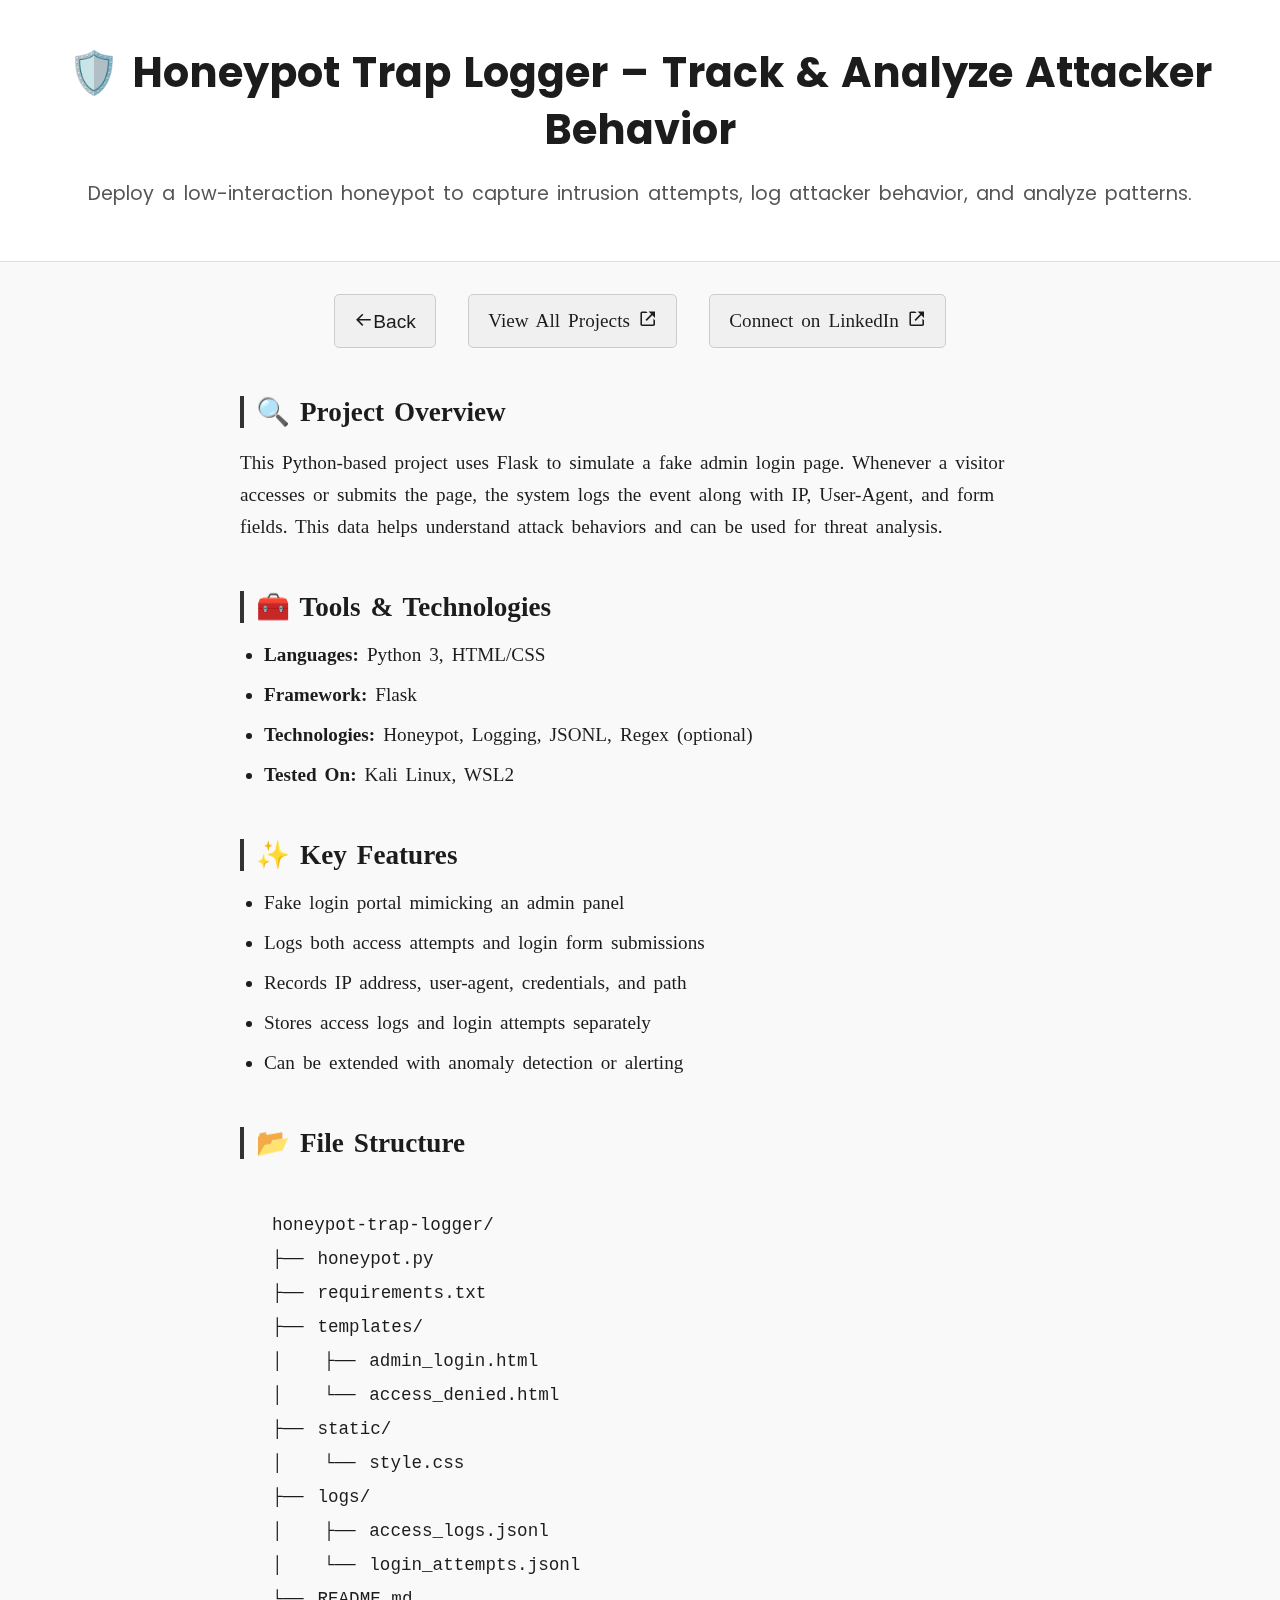
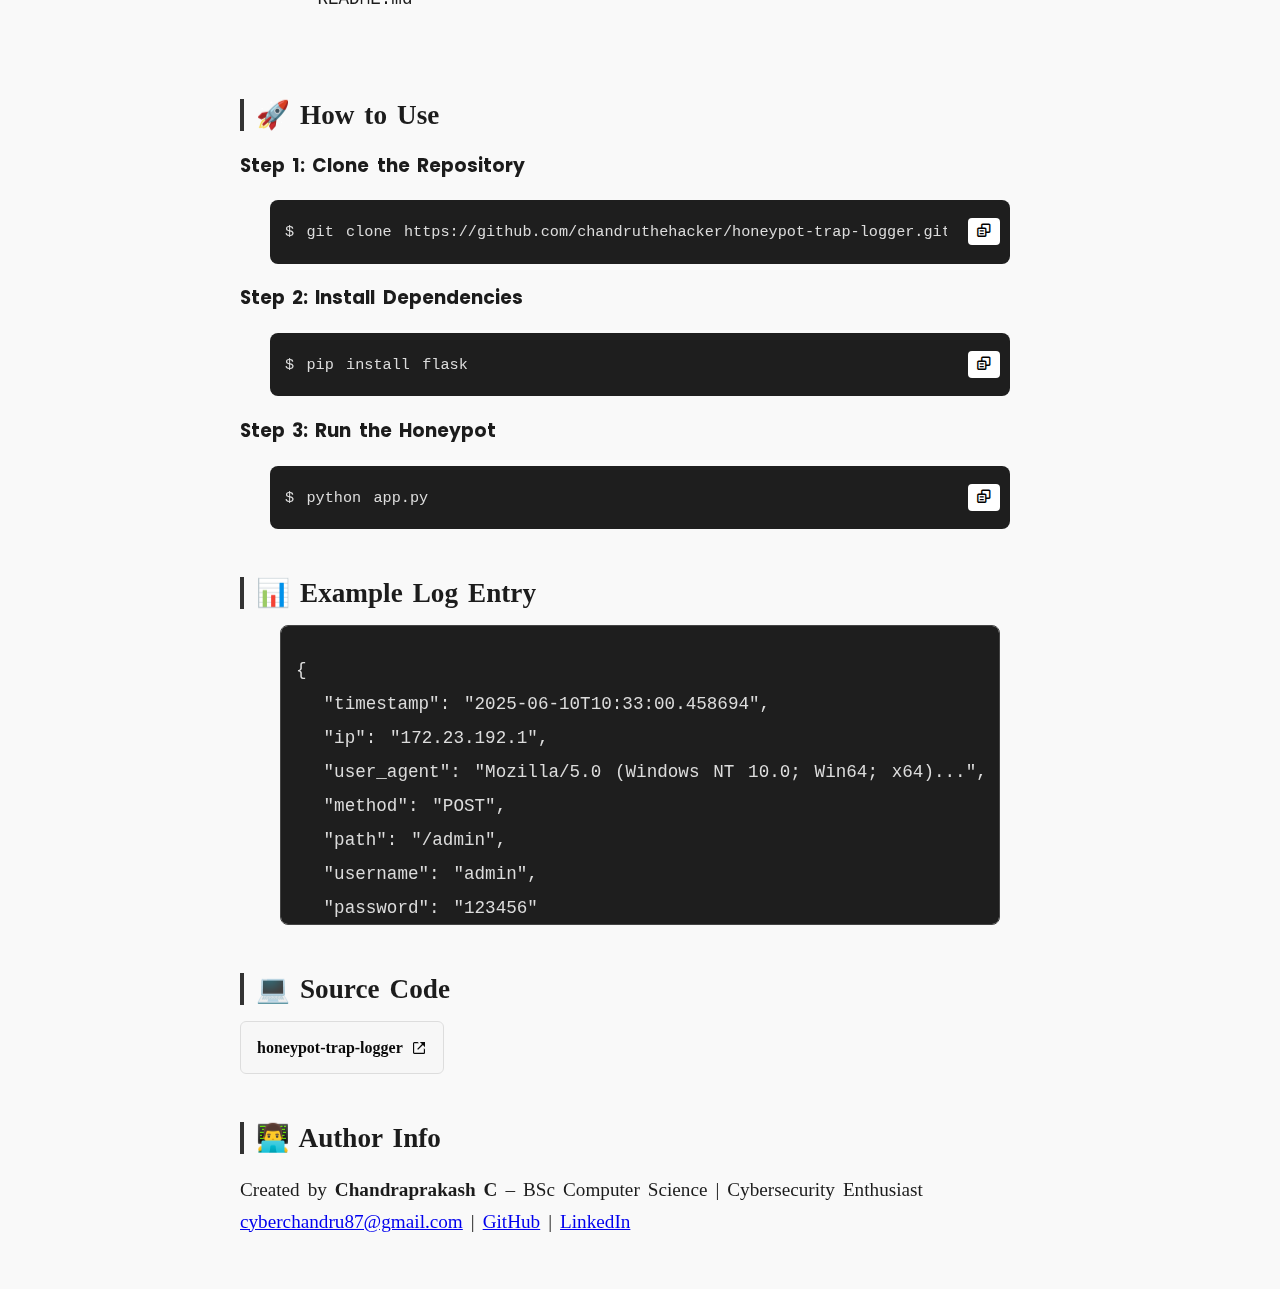
<file: projects/all-projects/honeypot/honeypot.html>
<!DOCTYPE html>
<html lang="en">
  <head>
    <meta charset="UTF-8" />
    <meta name="viewport" content="width=device-width, initial-scale=1.0" />
    <title>Honeypot Trap Logger – Cybersecurity Project</title>
    <link rel="stylesheet" href="css/style.css" />
    <script src="js/script.js" defer></script>
    <link
      href="https://unpkg.com/boxicons@2.1.4/css/boxicons.min.css"
      rel="stylesheet"
    />
  </head>
  <body>
    <header>
      <h1>🛡️ Honeypot Trap Logger – Track & Analyze Attacker Behavior</h1>
      <p class="subtitle">
        Deploy a low-interaction honeypot to capture intrusion attempts, log
        attacker behavior, and analyze patterns.
      </p>
    </header>

    <div class="content">
      <div class="buttons">
        <button onclick="history.back()">
          <i class="bx bx-arrow-back"></i>Back
        </button>
        <a href="../../projects.html"
          >View All Projects <i class="bx bx-link-external"></i
        ></a>
        <a href="https://linkedin.com/in/chandraprakash87/" target="_blank"
          >Connect on LinkedIn <i class="bx bx-link-external"></i
        ></a>
      </div>

      <h2 class="side-heading">🔍 Project Overview</h2>
      <p>
        This Python-based project uses Flask to simulate a fake admin login
        page. Whenever a visitor accesses or submits the page, the system logs
        the event along with IP, User-Agent, and form fields. This data helps
        understand attack behaviors and can be used for threat analysis.
      </p>

      <h2 class="side-heading">🧰 Tools & Technologies</h2>
      <ul class="tools">
        <li><strong>Languages:</strong> Python 3, HTML/CSS</li>
        <li><strong>Framework:</strong> Flask</li>
        <li>
          <strong>Technologies:</strong> Honeypot, Logging, JSONL, Regex
          (optional)
        </li>
        <li><strong>Tested On:</strong> Kali Linux, WSL2</li>
      </ul>

      <h2 class="side-heading">✨ Key Features</h2>
      <ul class="key-features">
        <li>Fake login portal mimicking an admin panel</li>
        <li>Logs both access attempts and login form submissions</li>
        <li>Records IP address, user-agent, credentials, and path</li>
        <li>Stores access logs and login attempts separately</li>
        <li>Can be extended with anomaly detection or alerting</li>
      </ul>

      <h2 class="side-heading">📂 File Structure</h2>
      <pre class="file-structure-pre"><code class="file-structure">
honeypot-trap-logger/
├── honeypot.py
├── requirements.txt
├── templates/
│   ├── admin_login.html
│   └── access_denied.html
├── static/
│   └── style.css
├── logs/
│   ├── access_logs.jsonl
│   └── login_attempts.jsonl
└── README.md
      </code></pre>

      <h2 class="side-heading">🚀 How to Use</h2>
      <div class="how-to-use">
        <h3 class="poppins">Step 1: Clone the Repository</h3>
        <div class="copy-container">
          <pre>$ <code>git clone https://github.com/chandruthehacker/honeypot-trap-logger.git</code></pre>
          <button class="copy-btn" onclick="copyToClipboard(this)">
            <i class="bx bx-copy-alt"></i>
          </button>
        </div>

        <h3 class="poppins">Step 2: Install Dependencies</h3>
        <div class="copy-container">
          <pre>$ <code>pip install flask</code></pre>
          <button class="copy-btn" onclick="copyToClipboard(this)">
            <i class="bx bx-copy-alt"></i>
          </button>
        </div>

        <h3 class="poppins">Step 3: Run the Honeypot</h3>
        <div class="copy-container">
          <pre>$ <code>python app.py</code></pre>
          <button class="copy-btn" onclick="copyToClipboard(this)">
            <i class="bx bx-copy-alt"></i>
          </button>
        </div>
      </div>

      <h2 class="side-heading">📊 Example Log Entry</h2>
      <div class="scroll-box">
        <pre><code>{
  "timestamp": "2025-06-10T10:33:00.458694",
  "ip": "172.23.192.1",
  "user_agent": "Mozilla/5.0 (Windows NT 10.0; Win64; x64)...",
  "method": "POST",
  "path": "/admin",
  "username": "admin",
  "password": "123456"
}</code></pre>
      </div>

      <h2 class="side-heading">💻 Source Code</h2>
      <div class="source-code">
        <a
          href="https://github.com/chandruthehacker/honeypot-trap-logger"
          target="_blank"
        >
          <span class="github-link">honeypot-trap-logger</span>
          <i class="bx bx-link-external"></i>
        </a>
      </div>

      <h2 class="side-heading">👨‍💻 Author Info</h2>
      <p>
        Created by <strong>Chandraprakash C</strong> – BSc Computer Science |
        Cybersecurity Enthusiast <br />
        <a href="mailto:cyberchandru87@gmail.com">cyberchandru87@gmail.com</a> |
        <a href="https://github.com/chandruthehacker" target="_blank">GitHub</a>
        |
        <a href="https://linkedin.com/in/chandraprakash87/" target="_blank"
          >LinkedIn</a
        >
      </p>
    </div>
  </body>
</html>
</file>
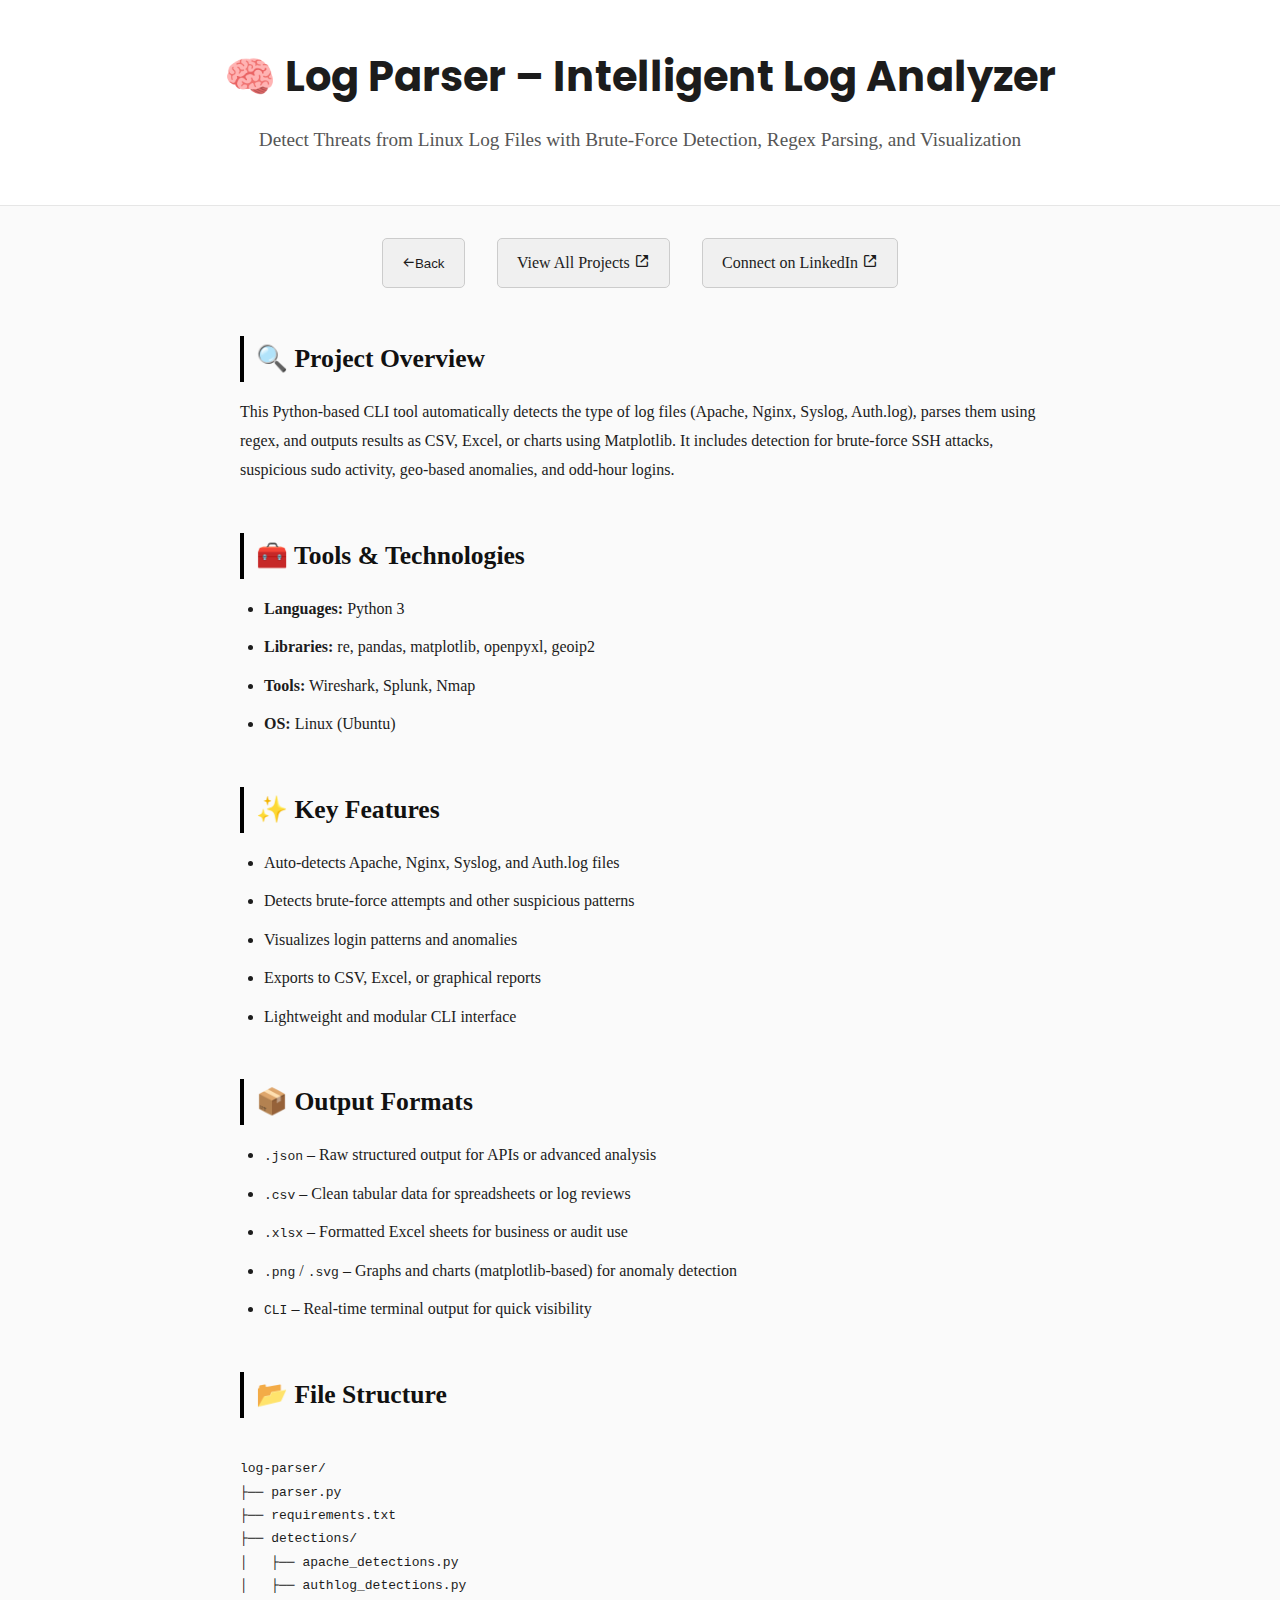
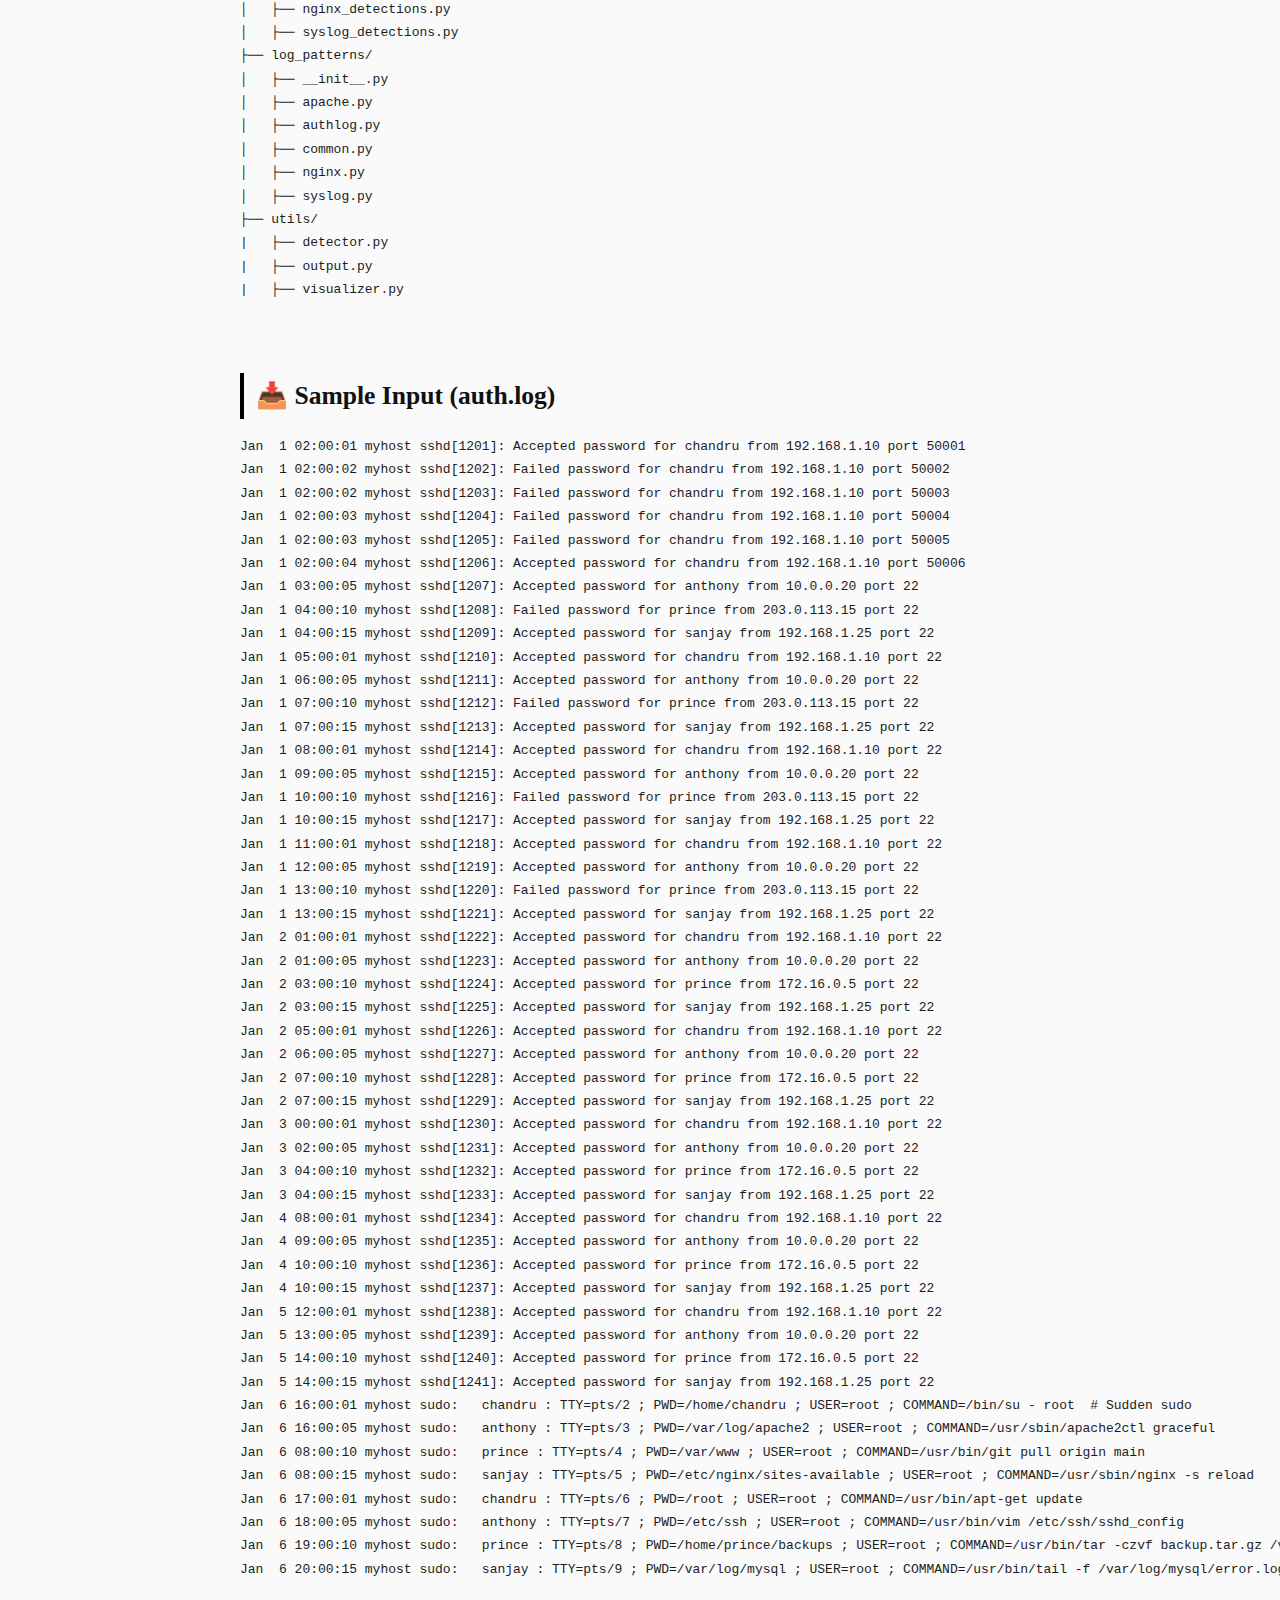
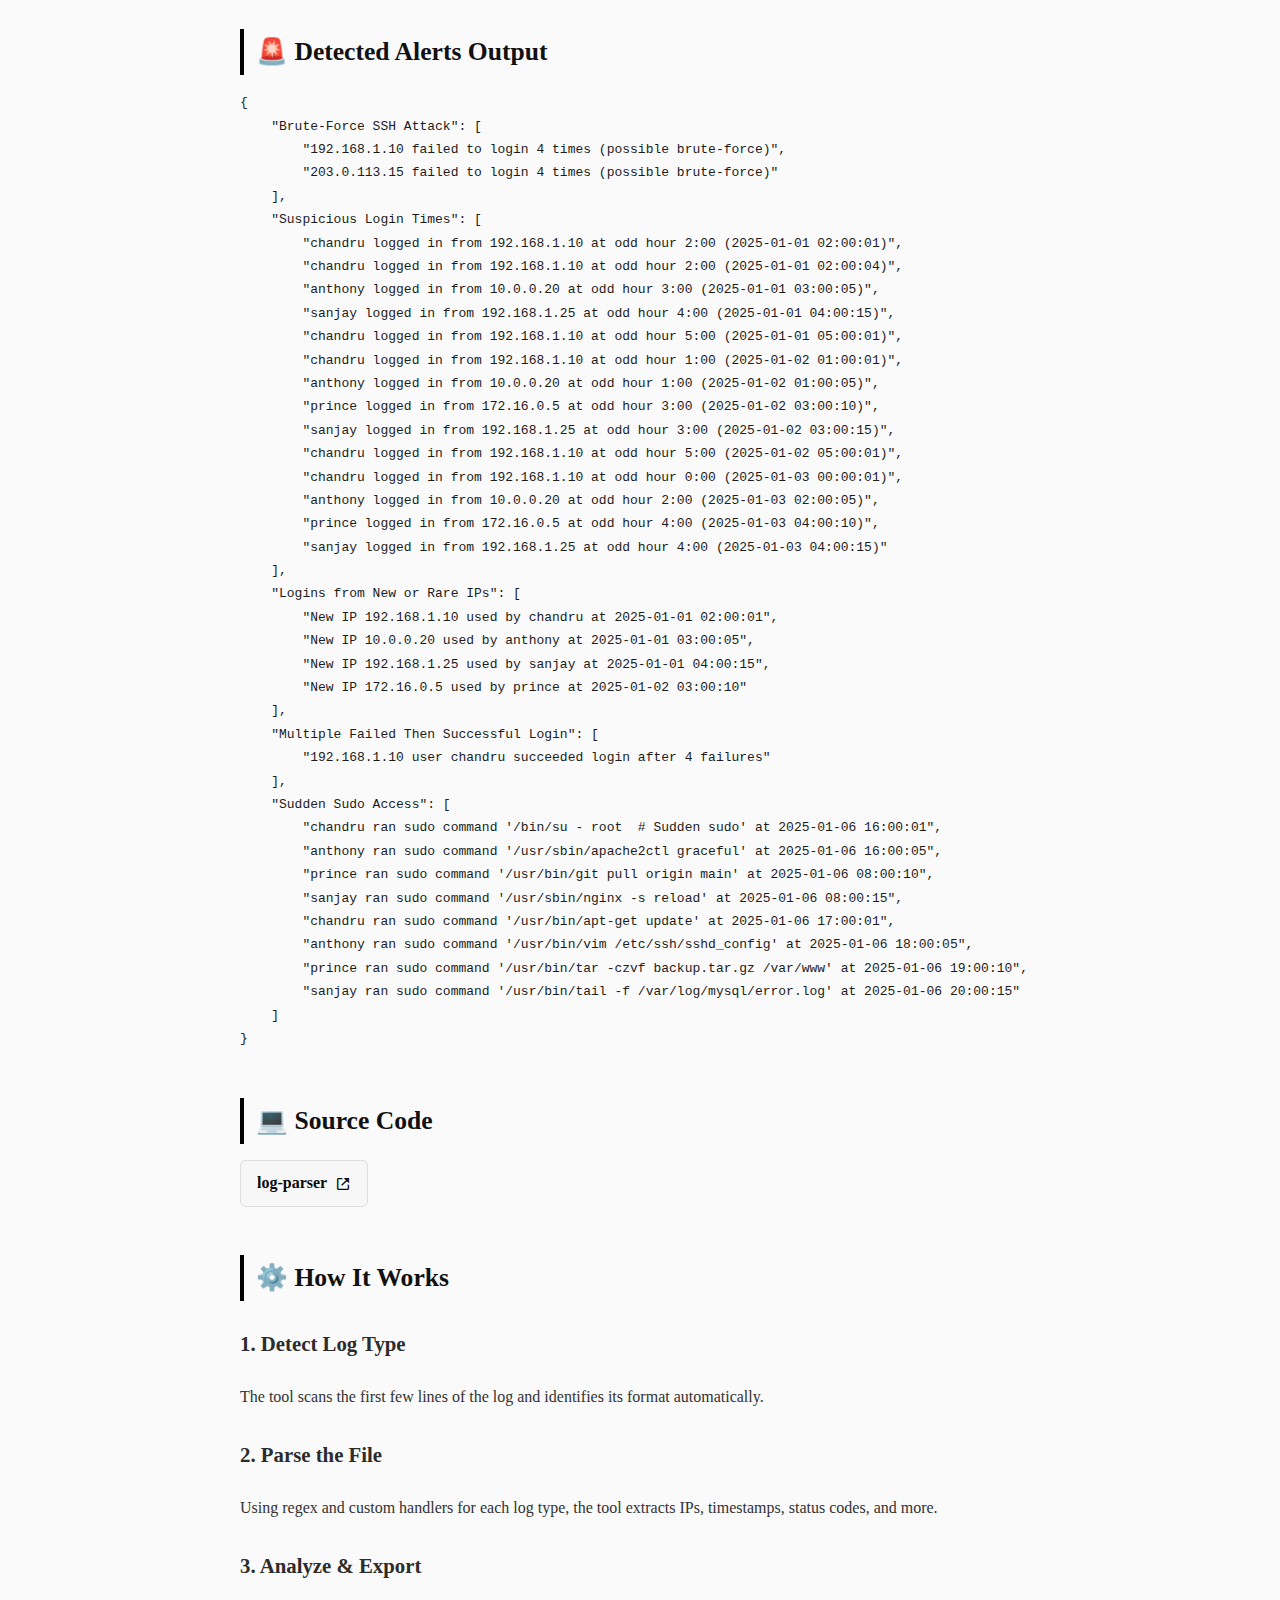
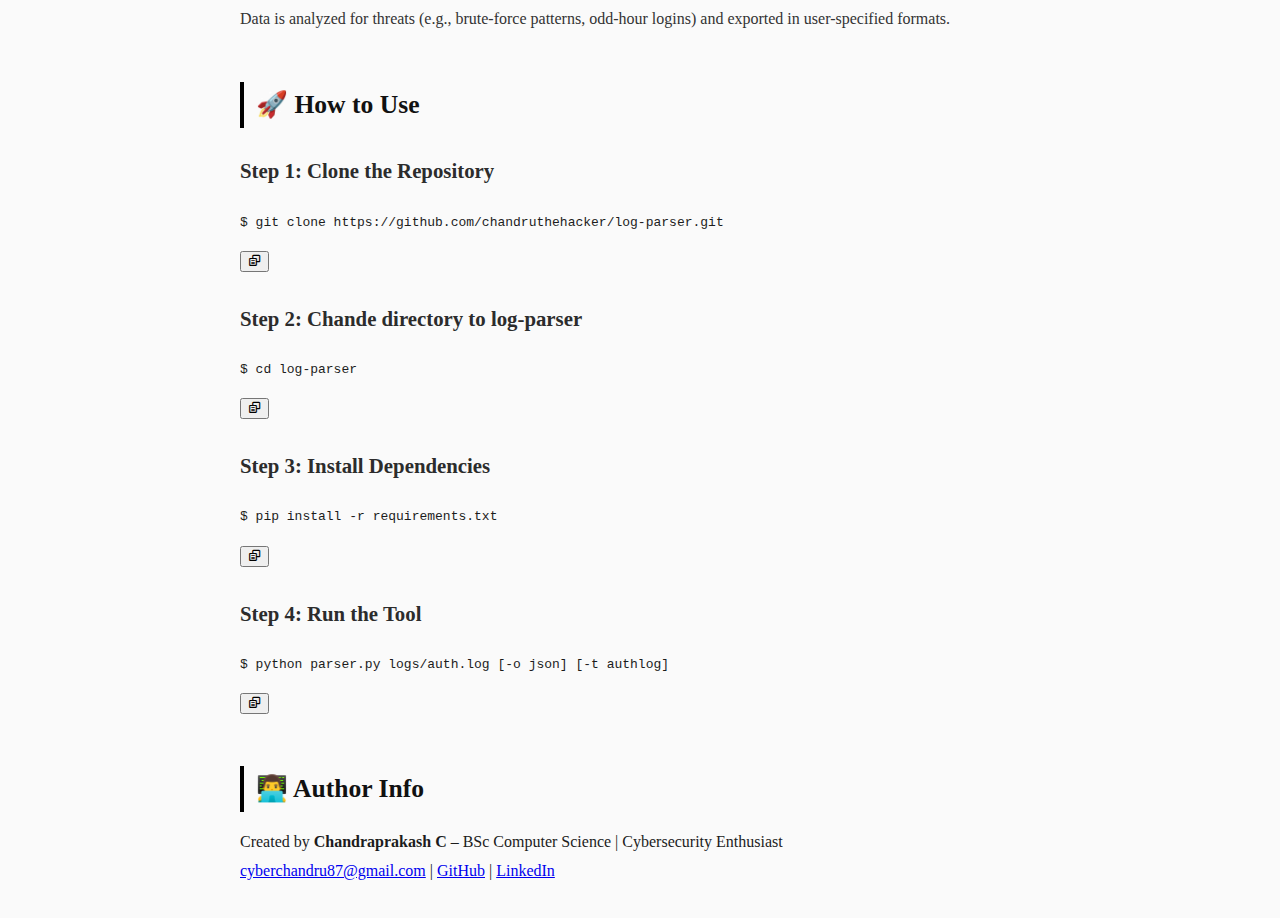
<file: projects/all-projects/log-analysis/log-analysis.html>
<!DOCTYPE html>
<html lang="en">
  <head>
    <meta charset="UTF-8" />
    <meta name="viewport" content="width=device-width, initial-scale=1.0" />
    <title>Log Analysis Project</title>
    <link rel="stylesheet" href="css/style.css" />
    <script src="js/script.js" defer></script>
    <link
      href="https://unpkg.com/boxicons@2.1.4/css/boxicons.min.css"
      rel="stylesheet"
    />
  </head>
  <body>
    <header>
      <h1>🧠 Log Parser – Intelligent Log Analyzer</h1>
      <p class="subtitle">
        Detect Threats from Linux Log Files with Brute-Force Detection, Regex
        Parsing, and Visualization
      </p>
    </header>

    <div class="content">
      <div class="buttons">
        <button onclick="history.back()">
          <i class="bx bx-arrow-back"></i>Back
        </button>
        <a href="../../projects.html"
          >View All Projects <i class="bx bx-link-external"></i
        ></a>
        <a href="https://www.linkedin.com/in/chandraprakash87/" target="_blank">
          Connect on LinkedIn <i class="bx bx-link-external"></i>
        </a>
      </div>

      <h2 class="side-heading">🔍 Project Overview</h2>
      <div class="overview">
        <p>
          This Python-based CLI tool automatically detects the type of log files
          (Apache, Nginx, Syslog, Auth.log), parses them using regex, and
          outputs results as CSV, Excel, or charts using Matplotlib. It includes
          detection for brute-force SSH attacks, suspicious sudo activity,
          geo-based anomalies, and odd-hour logins.
        </p>
      </div>

      <h2 class="side-heading">🧰 Tools & Technologies</h2>
      <ul class="tools">
        <li><strong>Languages:</strong> Python 3</li>
        <li>
          <strong>Libraries:</strong> re, pandas, matplotlib, openpyxl, geoip2
        </li>
        <li><strong>Tools:</strong> Wireshark, Splunk, Nmap</li>
        <li><strong>OS:</strong> Linux (Ubuntu)</li>
      </ul>

      <h2 class="side-heading">✨ Key Features</h2>
      <ul class="key-features">
        <li>Auto-detects Apache, Nginx, Syslog, and Auth.log files</li>
        <li>Detects brute-force attempts and other suspicious patterns</li>
        <li>Visualizes login patterns and anomalies</li>
        <li>Exports to CSV, Excel, or graphical reports</li>
        <li>Lightweight and modular CLI interface</li>
      </ul>

      <h2 class="side-heading">📦 Output Formats</h2>
      <ul>
        <li>
          <code>.json</code> – Raw structured output for APIs or advanced
          analysis
        </li>
        <li>
          <code>.csv</code> – Clean tabular data for spreadsheets or log reviews
        </li>
        <li>
          <code>.xlsx</code> – Formatted Excel sheets for business or audit use
        </li>
        <li>
          <code>.png</code> / <code>.svg</code> – Graphs and charts
          (matplotlib-based) for anomaly detection
        </li>
        <li>
          <code>CLI</code> – Real-time terminal output for quick visibility
        </li>
      </ul>

      <h2 class="side-heading">📂 File Structure</h2>
      <pre><code class="file-structure">
log-parser/
├── parser.py
├── requirements.txt
├── detections/
│   ├── apache_detections.py
│   ├── authlog_detections.py
│   ├── nginx_detections.py
│   ├── syslog_detections.py
├── log_patterns/
│   ├── __init__.py
│   ├── apache.py
│   ├── authlog.py
│   ├── common.py
│   ├── nginx.py
│   ├── syslog.py
├── utils/
|   ├── detector.py
|   ├── output.py
|   ├── visualizer.py
      </code></pre>

      <h2 class="side-heading">📥 Sample Input (auth.log)</h2>
      <div class="scroll-box">
        <pre><code>Jan  1 02:00:01 myhost sshd[1201]: Accepted password for chandru from 192.168.1.10 port 50001
Jan  1 02:00:02 myhost sshd[1202]: Failed password for chandru from 192.168.1.10 port 50002
Jan  1 02:00:02 myhost sshd[1203]: Failed password for chandru from 192.168.1.10 port 50003
Jan  1 02:00:03 myhost sshd[1204]: Failed password for chandru from 192.168.1.10 port 50004
Jan  1 02:00:03 myhost sshd[1205]: Failed password for chandru from 192.168.1.10 port 50005
Jan  1 02:00:04 myhost sshd[1206]: Accepted password for chandru from 192.168.1.10 port 50006  
Jan  1 03:00:05 myhost sshd[1207]: Accepted password for anthony from 10.0.0.20 port 22
Jan  1 04:00:10 myhost sshd[1208]: Failed password for prince from 203.0.113.15 port 22
Jan  1 04:00:15 myhost sshd[1209]: Accepted password for sanjay from 192.168.1.25 port 22
Jan  1 05:00:01 myhost sshd[1210]: Accepted password for chandru from 192.168.1.10 port 22
Jan  1 06:00:05 myhost sshd[1211]: Accepted password for anthony from 10.0.0.20 port 22
Jan  1 07:00:10 myhost sshd[1212]: Failed password for prince from 203.0.113.15 port 22
Jan  1 07:00:15 myhost sshd[1213]: Accepted password for sanjay from 192.168.1.25 port 22
Jan  1 08:00:01 myhost sshd[1214]: Accepted password for chandru from 192.168.1.10 port 22
Jan  1 09:00:05 myhost sshd[1215]: Accepted password for anthony from 10.0.0.20 port 22
Jan  1 10:00:10 myhost sshd[1216]: Failed password for prince from 203.0.113.15 port 22
Jan  1 10:00:15 myhost sshd[1217]: Accepted password for sanjay from 192.168.1.25 port 22
Jan  1 11:00:01 myhost sshd[1218]: Accepted password for chandru from 192.168.1.10 port 22
Jan  1 12:00:05 myhost sshd[1219]: Accepted password for anthony from 10.0.0.20 port 22
Jan  1 13:00:10 myhost sshd[1220]: Failed password for prince from 203.0.113.15 port 22
Jan  1 13:00:15 myhost sshd[1221]: Accepted password for sanjay from 192.168.1.25 port 22
Jan  2 01:00:01 myhost sshd[1222]: Accepted password for chandru from 192.168.1.10 port 22 
Jan  2 01:00:05 myhost sshd[1223]: Accepted password for anthony from 10.0.0.20 port 22   
Jan  2 03:00:10 myhost sshd[1224]: Accepted password for prince from 172.16.0.5 port 22   
Jan  2 03:00:15 myhost sshd[1225]: Accepted password for sanjay from 192.168.1.25 port 22
Jan  2 05:00:01 myhost sshd[1226]: Accepted password for chandru from 192.168.1.10 port 22
Jan  2 06:00:05 myhost sshd[1227]: Accepted password for anthony from 10.0.0.20 port 22
Jan  2 07:00:10 myhost sshd[1228]: Accepted password for prince from 172.16.0.5 port 22
Jan  2 07:00:15 myhost sshd[1229]: Accepted password for sanjay from 192.168.1.25 port 22
Jan  3 00:00:01 myhost sshd[1230]: Accepted password for chandru from 192.168.1.10 port 22 
Jan  3 02:00:05 myhost sshd[1231]: Accepted password for anthony from 10.0.0.20 port 22   
Jan  3 04:00:10 myhost sshd[1232]: Accepted password for prince from 172.16.0.5 port 22  
Jan  3 04:00:15 myhost sshd[1233]: Accepted password for sanjay from 192.168.1.25 port 22
Jan  4 08:00:01 myhost sshd[1234]: Accepted password for chandru from 192.168.1.10 port 22
Jan  4 09:00:05 myhost sshd[1235]: Accepted password for anthony from 10.0.0.20 port 22
Jan  4 10:00:10 myhost sshd[1236]: Accepted password for prince from 172.16.0.5 port 22
Jan  4 10:00:15 myhost sshd[1237]: Accepted password for sanjay from 192.168.1.25 port 22
Jan  5 12:00:01 myhost sshd[1238]: Accepted password for chandru from 192.168.1.10 port 22
Jan  5 13:00:05 myhost sshd[1239]: Accepted password for anthony from 10.0.0.20 port 22
Jan  5 14:00:10 myhost sshd[1240]: Accepted password for prince from 172.16.0.5 port 22
Jan  5 14:00:15 myhost sshd[1241]: Accepted password for sanjay from 192.168.1.25 port 22
Jan  6 16:00:01 myhost sudo:   chandru : TTY=pts/2 ; PWD=/home/chandru ; USER=root ; COMMAND=/bin/su - root  # Sudden sudo
Jan  6 16:00:05 myhost sudo:   anthony : TTY=pts/3 ; PWD=/var/log/apache2 ; USER=root ; COMMAND=/usr/sbin/apache2ctl graceful
Jan  6 08:00:10 myhost sudo:   prince : TTY=pts/4 ; PWD=/var/www ; USER=root ; COMMAND=/usr/bin/git pull origin main
Jan  6 08:00:15 myhost sudo:   sanjay : TTY=pts/5 ; PWD=/etc/nginx/sites-available ; USER=root ; COMMAND=/usr/sbin/nginx -s reload
Jan  6 17:00:01 myhost sudo:   chandru : TTY=pts/6 ; PWD=/root ; USER=root ; COMMAND=/usr/bin/apt-get update
Jan  6 18:00:05 myhost sudo:   anthony : TTY=pts/7 ; PWD=/etc/ssh ; USER=root ; COMMAND=/usr/bin/vim /etc/ssh/sshd_config
Jan  6 19:00:10 myhost sudo:   prince : TTY=pts/8 ; PWD=/home/prince/backups ; USER=root ; COMMAND=/usr/bin/tar -czvf backup.tar.gz /var/www
Jan  6 20:00:15 myhost sudo:   sanjay : TTY=pts/9 ; PWD=/var/log/mysql ; USER=root ; COMMAND=/usr/bin/tail -f /var/log/mysql/error.log</code></pre>
      </div>

      <h2 class="side-heading section-title">🚨 Detected Alerts Output</h2>
      <div class="scroll-box">
        <pre><code>{
    "Brute-Force SSH Attack": [
        "192.168.1.10 failed to login 4 times (possible brute-force)",
        "203.0.113.15 failed to login 4 times (possible brute-force)"
    ],
    "Suspicious Login Times": [
        "chandru logged in from 192.168.1.10 at odd hour 2:00 (2025-01-01 02:00:01)",
        "chandru logged in from 192.168.1.10 at odd hour 2:00 (2025-01-01 02:00:04)",
        "anthony logged in from 10.0.0.20 at odd hour 3:00 (2025-01-01 03:00:05)",
        "sanjay logged in from 192.168.1.25 at odd hour 4:00 (2025-01-01 04:00:15)",
        "chandru logged in from 192.168.1.10 at odd hour 5:00 (2025-01-01 05:00:01)",
        "chandru logged in from 192.168.1.10 at odd hour 1:00 (2025-01-02 01:00:01)",
        "anthony logged in from 10.0.0.20 at odd hour 1:00 (2025-01-02 01:00:05)",
        "prince logged in from 172.16.0.5 at odd hour 3:00 (2025-01-02 03:00:10)",
        "sanjay logged in from 192.168.1.25 at odd hour 3:00 (2025-01-02 03:00:15)",
        "chandru logged in from 192.168.1.10 at odd hour 5:00 (2025-01-02 05:00:01)",
        "chandru logged in from 192.168.1.10 at odd hour 0:00 (2025-01-03 00:00:01)",
        "anthony logged in from 10.0.0.20 at odd hour 2:00 (2025-01-03 02:00:05)",
        "prince logged in from 172.16.0.5 at odd hour 4:00 (2025-01-03 04:00:10)",
        "sanjay logged in from 192.168.1.25 at odd hour 4:00 (2025-01-03 04:00:15)"
    ],
    "Logins from New or Rare IPs": [
        "New IP 192.168.1.10 used by chandru at 2025-01-01 02:00:01",
        "New IP 10.0.0.20 used by anthony at 2025-01-01 03:00:05",
        "New IP 192.168.1.25 used by sanjay at 2025-01-01 04:00:15",
        "New IP 172.16.0.5 used by prince at 2025-01-02 03:00:10"
    ],
    "Multiple Failed Then Successful Login": [
        "192.168.1.10 user chandru succeeded login after 4 failures"
    ],
    "Sudden Sudo Access": [
        "chandru ran sudo command '/bin/su - root  # Sudden sudo' at 2025-01-06 16:00:01",
        "anthony ran sudo command '/usr/sbin/apache2ctl graceful' at 2025-01-06 16:00:05",
        "prince ran sudo command '/usr/bin/git pull origin main' at 2025-01-06 08:00:10",
        "sanjay ran sudo command '/usr/sbin/nginx -s reload' at 2025-01-06 08:00:15",
        "chandru ran sudo command '/usr/bin/apt-get update' at 2025-01-06 17:00:01",
        "anthony ran sudo command '/usr/bin/vim /etc/ssh/sshd_config' at 2025-01-06 18:00:05",
        "prince ran sudo command '/usr/bin/tar -czvf backup.tar.gz /var/www' at 2025-01-06 19:00:10",
        "sanjay ran sudo command '/usr/bin/tail -f /var/log/mysql/error.log' at 2025-01-06 20:00:15"
    ]
}</code></pre>
      </div>

      <h2 class="side-heading">💻 Source Code</h2>
      <div class="source-code">
        <a
          href="https://github.com/chandruthehacker/log-parser"
          target="_blank"
        >
          <span class="github-link">log-parser</span>
          <i class="bx bx-link-external"></i>
        </a>
      </div>

      <h2 class="side-heading">⚙️ How It Works</h2>
      <div class="how-it-works">
        <h3>1. Detect Log Type</h3>
        <p>
          The tool scans the first few lines of the log and identifies its
          format automatically.
        </p>

        <h3>2. Parse the File</h3>
        <p>
          Using regex and custom handlers for each log type, the tool extracts
          IPs, timestamps, status codes, and more.
        </p>

        <h3>3. Analyze & Export</h3>
        <p>
          Data is analyzed for threats (e.g., brute-force patterns, odd-hour
          logins) and exported in user-specified formats.
        </p>
      </div>

      <h2 class="side-heading">🚀 How to Use</h2>
      <div class="how-to-use">
        <h3>Step 1: Clone the Repository</h3>
        <div class="copy-container">
          <pre>$ <code>git clone https://github.com/chandruthehacker/log-parser.git</code></pre>
          <button class="copy-btn" onclick="copyToClipboard(this)">
            <i class="bx bx-copy-alt"></i>
          </button>
        </div>
        <h3>Step 2: Chande directory to log-parser</h3>
        <div class="copy-container">
          <pre>$ <code>cd log-parser</code></pre>
          <button class="copy-btn" onclick="copyToClipboard(this)">
            <i class="bx bx-copy-alt"></i>
          </button>
        </div>
        <h3>Step 3: Install Dependencies</h3>
        <div class="copy-container">
          <pre>$ <code>pip install -r requirements.txt</code></pre>
          <button class="copy-btn" onclick="copyToClipboard(this)">
            <i class="bx bx-copy-alt"></i>
          </button>
        </div>

        <h3>Step 4: Run the Tool</h3>
        <div class="copy-container">
          <pre>$ <code>python parser.py logs/auth.log [-o json] [-t authlog]</code></pre>
          <button class="copy-btn" onclick="copyToClipboard(this)">
            <i class="bx bx-copy-alt"></i>
          </button>
        </div>
      </div>

      <h2 class="side-heading">👨‍💻 Author Info</h2>
      <p>
        Created by <strong>Chandraprakash C</strong> – BSc Computer Science |
        Cybersecurity Enthusiast <br />
        <a href="mailto:cyberchandru87@gmail.com">cyberchandru87@gmail.com</a> |
        <a href="https://github.com/chandruthehacker" target="_blank">GitHub</a>
        |
        <a href="https://linkedin.com/in/chandraprakash87/" target="_blank"
          >LinkedIn</a
        >
      </p>
    </div>
  </body>
</html>
</file>
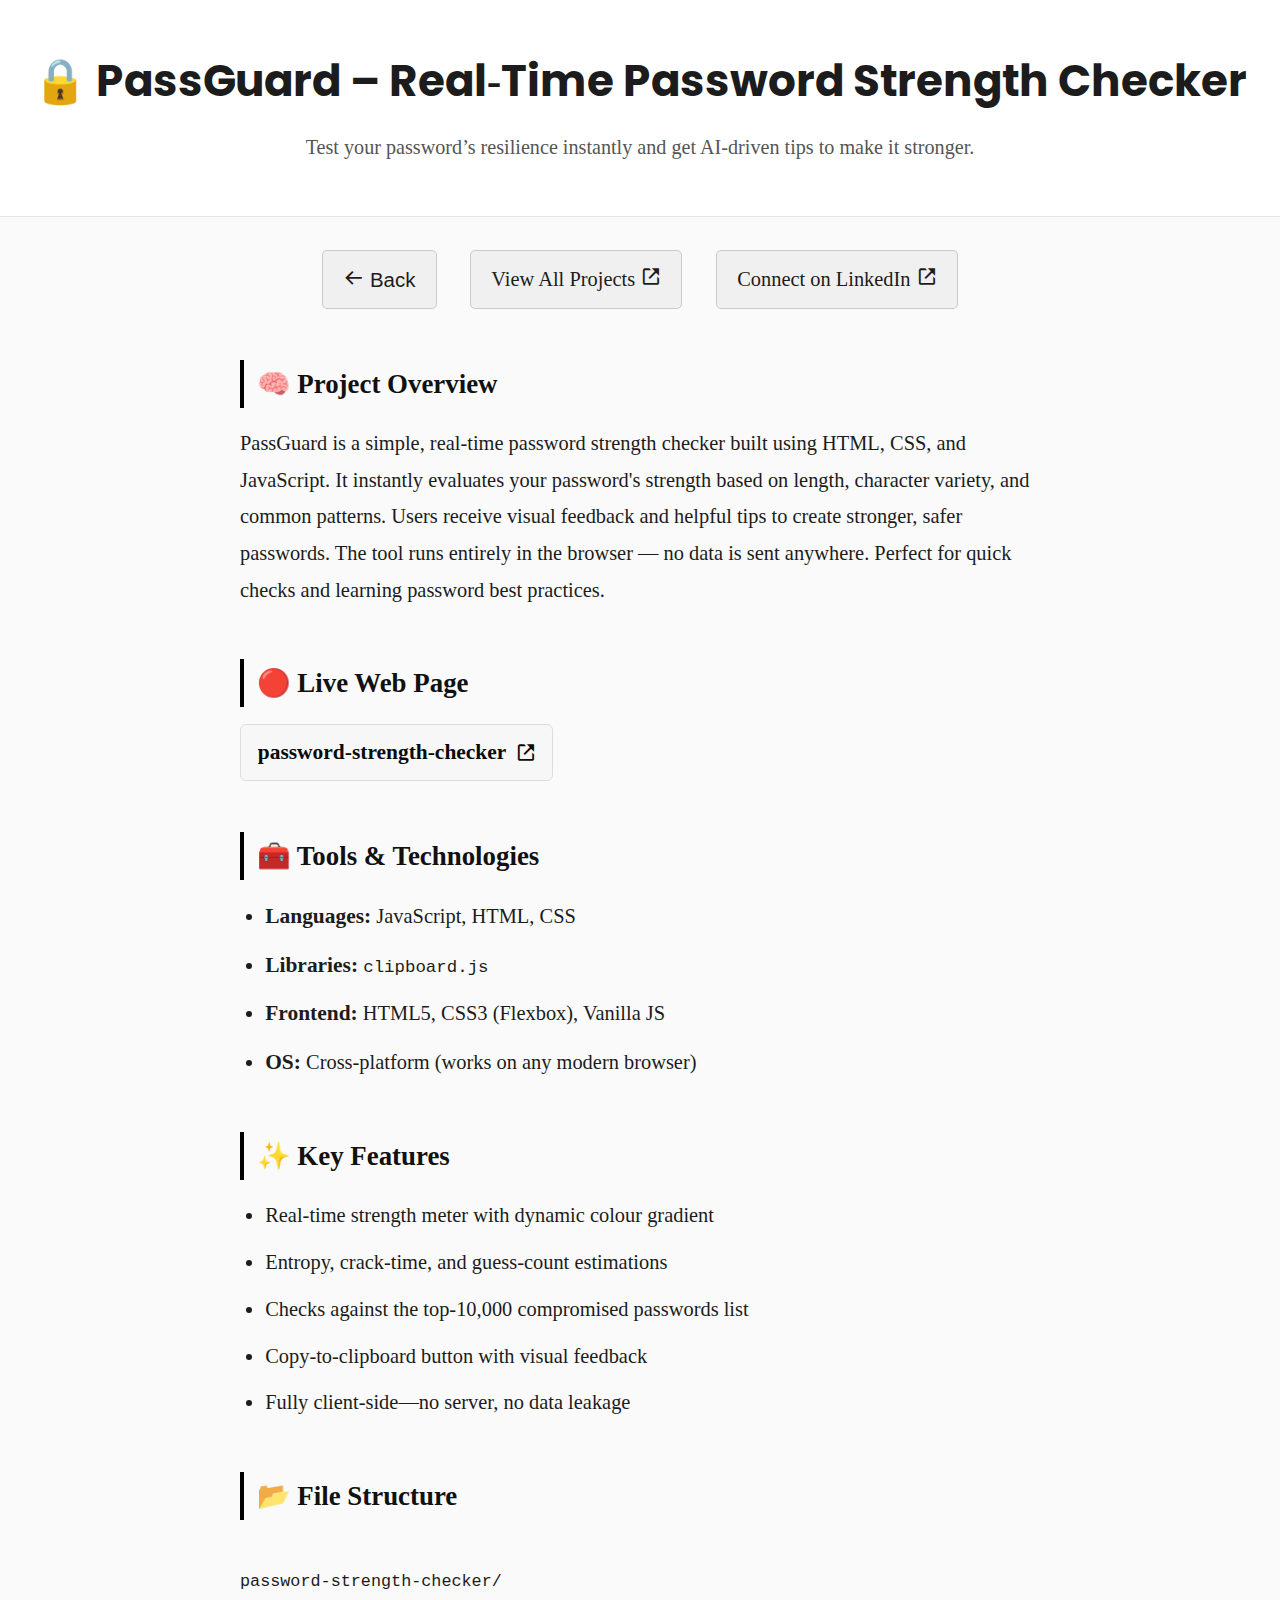
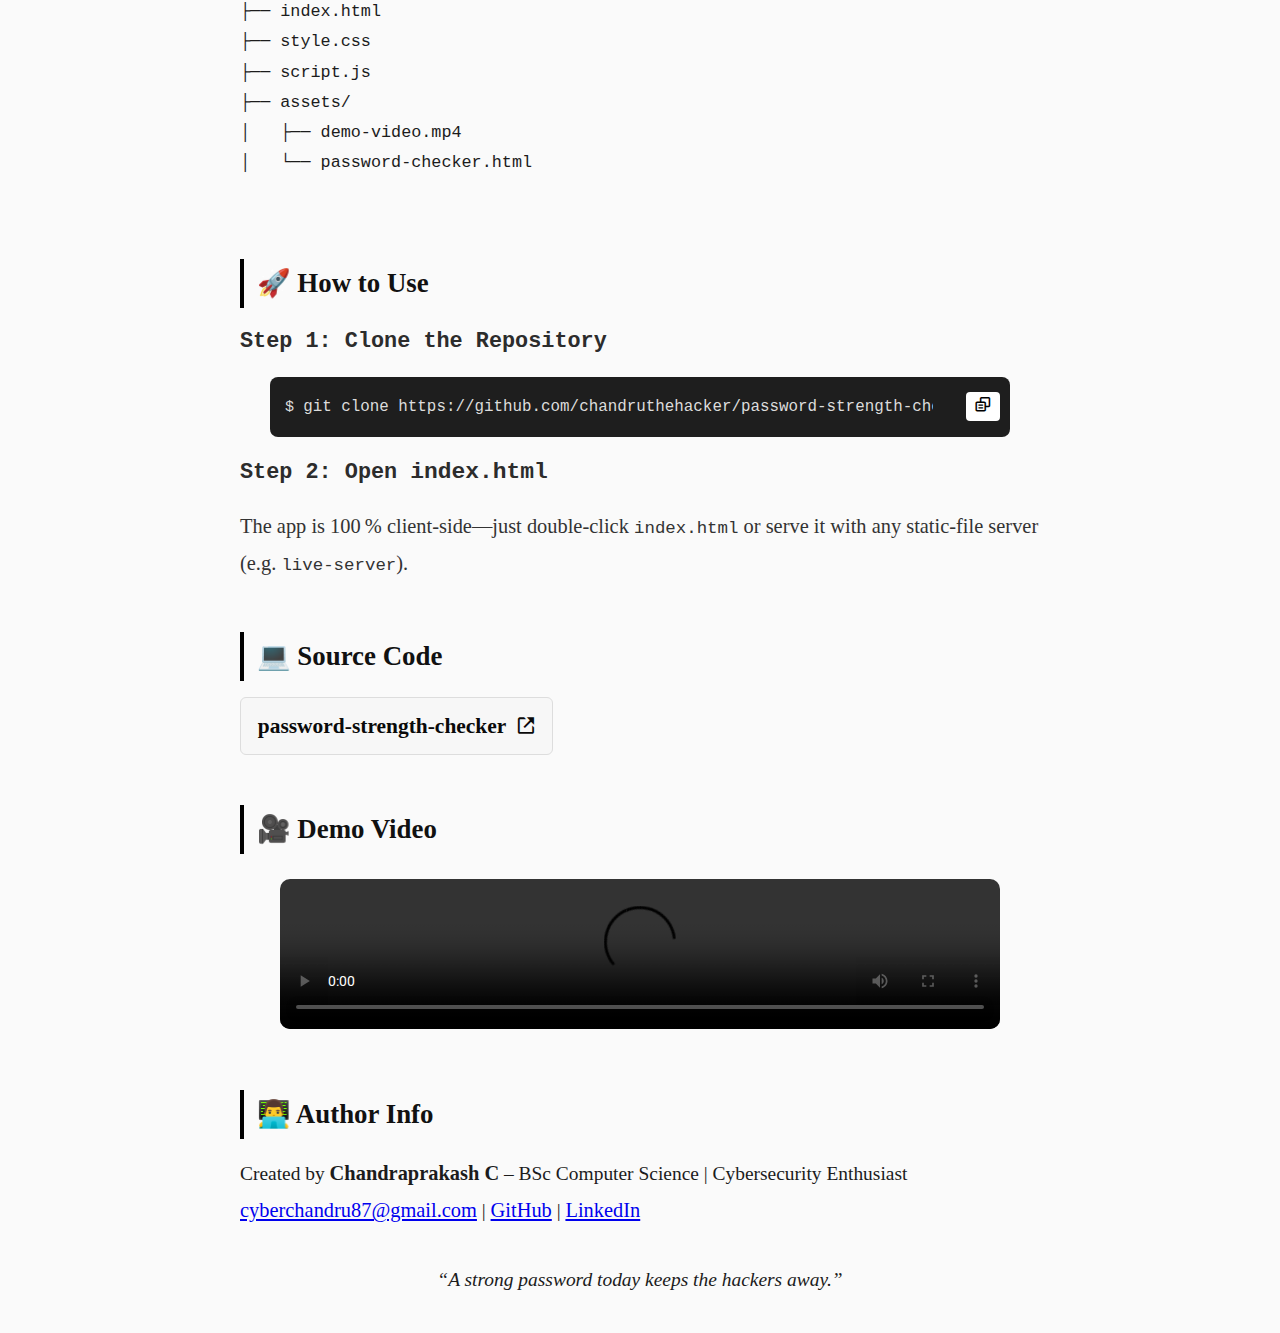
<file: projects/all-projects/password-checker/password-checker.html>
<!DOCTYPE html>
<html lang="en">
  <head>
    <meta charset="UTF-8" />
    <meta name="viewport" content="width=device-width, initial-scale=1.0" />
    <title>PassGuard – Real‑Time Password Strength Checker</title>

    <!-- Stylesheet & Icons -->
    <link rel="stylesheet" href="style.css" />
    <link
      href="https://unpkg.com/boxicons@2.1.4/css/boxicons.min.css"
      rel="stylesheet"
    />

    <!-- JavaScript -->
    <script src="script.js" defer></script>
  </head>

  <body>
    <!-- ────────────────  HERO  ──────────────── -->
    <header>
      <h1>🔒 PassGuard – Real‑Time Password Strength Checker</h1>
      <p class="subtitle">
        Test your password’s resilience instantly and get AI‑driven tips to make
        it stronger.
      </p>
    </header>

    <div class="content">
      <!-- ACTION BUTTONS -->
      <div class="buttons">
        <button onclick="history.back()">
          <i class="bx bx-arrow-back"></i> Back
        </button>
        <a href="../../projects.html">
          View All Projects <i class="bx bx-link-external"></i>
        </a>
        <a href="https://www.linkedin.com/in/chandraprakash87/" target="_blank">
          Connect on LinkedIn <i class="bx bx-link-external"></i>
        </a>
      </div>

      <!-- OVERVIEW -->
      <h2 class="side-heading">🧠 Project Overview</h2>
      <div class="overview">
        <p>
          PassGuard is a simple, real-time password strength checker built using
          HTML, CSS, and JavaScript. It instantly evaluates your password's
          strength based on length, character variety, and common patterns.
          Users receive visual feedback and helpful tips to create stronger,
          safer passwords. The tool runs entirely in the browser — no data is
          sent anywhere. Perfect for quick checks and learning password best
          practices.
        </p>
      </div>

      <h2 class="side-heading">🔴 Live Web Page</h2>
      <div class="source-code">
        <a
          href="https://chandruthehacker.github.io/password-strength-checker"
          target="_blank"
        >
          <span class="github-link">password-strength-checker</span>
          <i class="bx bx-link-external"></i>
        </a>
      </div>

      <!-- TOOLS & TECH -->
      <h2 class="side-heading">🧰 Tools & Technologies</h2>
      <ul class="tools">
        <li><strong>Languages:</strong> JavaScript, HTML, CSS</li>
        <li><strong>Libraries:</strong> <code>clipboard.js</code></li>
        <li><strong>Frontend:</strong> HTML5, CSS3 (Flexbox), Vanilla JS</li>
        <li>
          <strong>OS:</strong> Cross‑platform (works on any modern browser)
        </li>
      </ul>

      <!-- FEATURES -->
      <h2 class="side-heading">✨ Key Features</h2>
      <ul class="key-features">
        <li>Real‑time strength meter with dynamic colour gradient</li>
        <li>Entropy, crack‑time, and guess‑count estimations</li>
        <li>Checks against the top‑10,000 compromised passwords list</li>
        <li>Copy‑to‑clipboard button with visual feedback</li>
        <li>Fully client‑side—no server, no data leakage</li>
      </ul>

      <!-- FILE STRUCTURE -->
      <h2 class="side-heading">📂 File Structure</h2>
      <pre><code class="file-structure">
password-strength-checker/
├── index.html
├── style.css
├── script.js
├── assets/
│   ├── demo-video.mp4
│   └── password-checker.html
      </code></pre>

      <!-- HOW TO USE -->
      <h2 class="side-heading">🚀 How to Use</h2>
      <div class="how-to-use">
        <h3>Step 1: Clone the Repository</h3>
        <div class="copy-container">
          <pre>$ <code>git clone https://github.com/chandruthehacker/password-strength-checker.git</code></pre>
          <button class="copy-btn" onclick="copyToClipboard(this)">
            <i class="bx bx-copy-alt"></i>
          </button>
        </div>

        <h3>Step 2: Open <code>index.html</code></h3>
        <p>
          The app is 100 % client‑side—just double‑click
          <code>index.html</code> or serve it with any static‑file server (e.g.
          <code>live-server</code>).
        </p>
      </div>

      <!-- SOURCE CODE -->
      <h2 class="side-heading">💻 Source Code</h2>
      <div class="source-code">
        <a
          href="https://github.com/chandruthehacker/password-strength-checker"
          target="_blank"
        >
          <span class="github-link">password-strength-checker</span>
          <i class="bx bx-link-external"></i>
        </a>
      </div>

      <!-- DEMO -->
      <h2 class="side-heading">🎥 Demo Video</h2>
      <div class="video-container">
        <video id="demo-video" width="90%" controls poster="">
          <!-- No `src` directly in source tag -->
          <source data-src="assets/demo-video.mp4" type="video/mp4" />
          Your browser does not support the video tag.
        </video>
      </div>

      <!-- AUTHOR -->
      <h2 class="side-heading">👨‍💻 Author Info</h2>
      <p>
        Created by <strong>Chandraprakash C</strong> – BSc Computer Science |
        Cybersecurity Enthusiast <br />
        <a href="mailto:cyberchandru87@gmail.com">cyberchandru87@gmail.com</a> |
        <a href="https://github.com/chandruthehacker" target="_blank">GitHub</a>
        |
        <a href="https://linkedin.com/in/chandruthehacker/" target="_blank"
          >LinkedIn</a
        >
      </p>

      <blockquote class="quote">
        “A strong password today keeps the hackers away.”
      </blockquote>
    </div>
  </body>
</html>
</file>
<file: projects/all-projects/honeypot/css/style.css>
@import url('https://fonts.googleapis.com/css2?family=Poppins:wght@300;400;600&display=swap');

body {
  font-family: 'Charter', 'Georgia', serif;
  background-color: #f9f9f9;
  color: #1c1c1c;
  margin: 0;
  padding: 0;
  line-height: 2rem;
  word-spacing: .2rem;
}

.poppins{
    font-family: 'Poppins', sans-serif;
}

p{
    font-size: 1.2rem;
    
}
header {
  background-color: #ffffff;
  border-bottom: 1px solid #ddd;
  padding: 1rem 1rem 2rem;
  text-align: center;
}

header h1 {
  font-family: 'Poppins', sans-serif;
  font-size: 2.6rem;
  margin-bottom: 0.5rem;
  line-height: 3.6rem;
}

header .subtitle {
  font-family: 'Poppins', sans-serif;
  color: #555;
  font-size: 1.2rem;
}

.content {
  max-width: 800px;
  margin: auto;
  padding: 2rem 1.5rem;
}

.side-heading {
  font-size: 1.7rem;
  border-left: 4px solid #333;
  padding-left: 0.75rem;
  margin-top: 3rem;
  margin-bottom: 1rem;
}

ul {
  padding-left: 1.5rem;
}

li {
  margin-bottom: 0.5rem;
  font-size: 1.2rem;
}

.file-structure {
  padding: 0;
  border-radius: 8px;
  font-family: monospace;
  font-size: 1.1rem;
}

.file-structure-pre{
    margin-left: 2rem;
    padding: 0;
}

.scroll-box {
  max-height: 300px;
  width: 90%;
  margin: 1rem auto;
  overflow-y: auto;
  overflow-x: auto;
  background-color: #1e1e1e;
  color: #dcdcdc;
  padding: 15px;
  border-radius: 8px;
  font-family: monospace;
  border: 1px solid #444;
  box-sizing: border-box;
  scrollbar-width: thin;
  scrollbar-color: #555 #2a2a2a;
}

.scroll-box code {
    font-size: 1.1rem;
    padding: 0;
    margin: 0;
}
.scroll-box::-webkit-scrollbar-track {
  background: #2a2a2a;
  border-radius: 6px;
}


.buttons {
  display: flex;
  flex-wrap: wrap;
  gap: 2rem;
  margin-bottom: 2rem;
  justify-content: center;
}

.buttons a,
.buttons button {
  font-size: 1.2rem;
  background: #f0f0f0;
  color: #1c1c1c;
  padding: 0.6rem 1.2rem;
  border: 1px solid #ccc;
  border-radius: 5px;
  text-decoration: none;
  cursor: pointer;
  transition: background 0.3s ease;
}

.buttons a:hover,
.buttons button:hover {
  background-color: #e0e0e0;
}

.copy-container{
  position: relative;
  width: 90%;
  background-color: #1e1e1e;
  padding: .5px 5px .5px 15px;
  color: #dcdcdc;
  border-radius: 8px;
  margin: auto;
}

.copy-btn {
  position: absolute;
  top: 18px;
  right: 10px;
  background: white;
  border: none;
  padding: 4px 8px;
  border-radius: 4px;
  cursor: pointer;
  font-size: 1rem;
  transition: background 0.3s ease;
  color: black;
}

.copy-btn:hover {
  background: #444;
  color: white;
}

.how-to-use pre{
  overflow-x: auto;
  font-size: .95rem;
  width: 92%;
}

.how-to-use pre::-webkit-scrollbar {
  width: 10px;
  height: 8px;
}

.how-to-use pre::-webkit-scrollbar-track {
  background: #2a2a2a;
  border-radius: 6px;
}

.how-to-use pre::-webkit-scrollbar-thumb {
  background-color: #555;
  border-radius: 6px;
  border: 2px solid #2a2a2a;
}
.how-to-use pre::-webkit-scrollbar-thumb:hover {
  background-color: #777;
}

.source-code a {
  display: inline-flex;
  align-items: center;
  gap: 0.5rem;
  background: #f7f7f7;
  padding: 0.6rem 1rem;
  border-radius: 6px;
  border: 1px solid #ddd;
  color: #0a0a0a;
  text-decoration: none;
  font-weight: 600;
}

.source-code a:hover {
  background: #eaeaea;
}

footer {
  text-align: center;
  padding: 1rem;
  font-size: 0.9rem;
  color: #888;
}
@media(max-width:690px){
    .buttons a,
    .buttons button{
    font-size: 1.1rem;
  }
}

@media(max-width: 600px) {
  .content {
    padding: 1rem;
  }
}

@media(max-width:550px){
    *{
        font-size: 85%;
    }
    
    .how-to-use pre{
        width: 88%;
    }
    .poppins{
        font-size: 1rem;
    }

    .source-code a{
        font-size: 1.4rem;
    }
    .buttons a,
    .buttons button{
    font-size: 1.2rem;
  }
}

@media(max-width:400px){
    .scroll-box{
        margin: 0 auto;
        width: 95%;
    }
}

@media(max-width:365px){
    .how-to-use pre{
        width: 84%;
    }
}

@media(max-width:330px){
    .file-structure{
        font-size: 1.1rem;
    }
    .file-structure-pre{
        padding: 0;
        margin: 0;
    }
    .buttons a,
    .buttons button{
    font-size: 1.2rem;
  }
}
</file>
<file: projects/all-projects/log-analysis/css/style.css>
@import url('https://fonts.googleapis.com/css2?family=Agbalumo&family=Kalam:wght@300;400;700&family=Nanum+Brush+Script&family=Niconne&family=PT+Serif:ital,wght@0,400;0,700;1,400;1,700&family=Playfair+Display:ital,wght@0,400..900;1,400..900&family=Poppins&family=Rancho&family=Roboto:ital,wght@0,100..900;1,100..900&family=Schoolbell&family=Short+Stack&display=swap');


body {
    font-family: 'Charter', 'Georgia', serif;
    background-color: #fafafa;
    color: #1c1c1c;
    line-height: 1.8;
    margin: 0;
    padding: 0;
  }
  

  header {
    background-color: #ffffff;
    border-bottom: 1px solid #e6e6e6;
    padding: 2.5rem 1rem 2rem;
    text-align: center;
  }
  header h1 {
    font-size: 2.6rem;
    margin: 0;
    font-family: 'Poppins', 'sans-serif';
  }
  header p {
    font-size: 1.2rem;
    color: #555;
    margin-top: 0.5rem;
  }
  

  .content {
    max-width: 800px;
    margin: 2rem auto;
    padding: 0 1rem;
  }
  

  .side-heading {
    font-size: 1.6rem;
    border-left: 4px solid #000;
    padding-left: 0.75rem;
    margin-top: 3rem;
    margin-bottom: 1rem;
    color: #111;
  }
  

  p {
    margin: 1rem 0;
  }
  

  ul {
    padding-left: 1.5rem;
    margin: 0.5rem 0;
  }
  li {
    margin-bottom: 0.6rem;
  }
  

  .buttons {
    display: flex;
    flex-wrap: wrap;
    gap: 1rem;
    margin-bottom: 2rem;
    justify-content: center;
    gap: 2rem;
  }
  .buttons button,
  .buttons a {
    background-color: #f0f0f0;
    color: #1c1c1c;
    padding: 0.6rem 1.2rem;
    border: 1px solid #ccc;
    border-radius: 5px;
    text-decoration: none;
    cursor: pointer;
    transition: background 0.3s ease;
  }
  .buttons button:hover,
  .buttons a:hover {
    background-color: #e0e0e0;
  }
  

  .source-code a {
    display: inline-flex;
    align-items: center;
    gap: 0.5rem;
    font-weight: 600;
    color: #0a0a0a;
    text-decoration: none;
    background: #f7f7f7;
    padding: 0.5rem 1rem;
    border-radius: 6px;
    border: 1px solid #ddd;
  }
  .source-code a:hover {
    background-color: #ececec;
  }
  

  .how-it-works h3,
  .how-to-use h3 {
    font-size: 1.3rem;
    margin-top: 1.5rem;
    color: #2c2c2c;
  }
  .how-it-works p,
  .how-to-use p {
    color: #333;
    margin-bottom: 1rem;
  }
  

  .demo-video {
    margin-top: 2rem;
    text-align: center;
  }
  video {
    width: 100%;
    max-width: 100%;
    border-radius: 8px;
    box-shadow: 0 4px 12px rgba(0,0,0,0.05);
    cursor: pointer;
  }
</file>
<file: projects/all-projects/password-checker/style.css>
@import url('https://fonts.googleapis.com/css2?family=Agbalumo&family=Kalam:wght@300;400;700&family=Nanum+Brush+Script&family=Niconne&family=PT+Serif:ital,wght@0,400;0,700;1,400;1,700&family=Playfair+Display:ital,wght@0,400..900;1,400..900&family=Poppins&family=Rancho&family=Roboto:ital,wght@0,100..900;1,100..900&family=Schoolbell&family=Short+Stack&display=swap');

*{
  font-size: 105%;
}
body {
    font-family: 'Charter', 'Georgia', serif;
    background-color: #fafafa;
    color: #1c1c1c;
    line-height: 1.8;
    margin: 0;
    padding: 0;
    overflow-x: hidden;
  }
  
h3{
  font-family: monospace;
}
  header {
    background-color: #ffffff;
    border-bottom: 1px solid #e6e6e6;
    padding: 2.5rem 1rem 2rem;
    text-align: center;
  }
  header h1 {
    font-size: 2.6rem;
    margin: 0;
    font-family: 'Poppins', 'sans-serif';
  }
  header p {
    font-size: 1.2rem;
    color: #555;
    margin-top: 0.5rem;
  }
  

  .content {
    max-width: 800px;
    margin: 2rem auto;
    padding: 0 1rem;
  }
  

  .side-heading {
    font-size: 1.6rem;
    border-left: 4px solid #000;
    padding-left: 0.75rem;
    margin-top: 3rem;
    margin-bottom: 1rem;
    color: #111;
  }
  

  p {
    margin: 1rem 0;
  }
  

  ul {
    padding-left: 1.5rem;
    margin: 0.5rem 0;
  }
  li {
    margin-bottom: 0.6rem;
  }
  

  .buttons {
    display: flex;
    flex-wrap: wrap;
    gap: 1rem;
    margin-bottom: 2rem;
    justify-content: center;
    gap: 2rem;
  }
  .buttons button,
  .buttons a {
    background-color: #f0f0f0;
    color: #1c1c1c;
    padding: 0.6rem 1.2rem;
    border: 1px solid #ccc;
    border-radius: 5px;
    text-decoration: none;
    cursor: pointer;
    transition: background 0.3s ease;
  }
  .buttons button:hover,
  .buttons a:hover {
    background-color: #e0e0e0;
  }
  
.scroll-box {
  max-height: 240px;
  width: 90%;
  margin: 1rem auto;
  overflow-y: auto;
  overflow-x: auto;
  background-color: #1e1e1e;
  color: #dcdcdc;
  padding: 15px;
  border-radius: 8px;
  font-family: monospace;
  font-size: 0.9rem;
  border: 1px solid #444;
  white-space: pre;
  box-sizing: border-box;
  scrollbar-width: thin;
  scrollbar-color: #555 #2a2a2a;
  padding-top: 0;
  }
.section-title {
  margin-top: 2rem;
}
.scroll-box pre {
  margin: 0;
  padding: 0;
}
.scroll-box code {
  display: block;
}
.scroll-box::-webkit-scrollbar {
  width: 10px;
  height: 10px;
}

.scroll-box::-webkit-scrollbar-track {
  background: #2a2a2a;
  border-radius: 6px;
}

.scroll-box::-webkit-scrollbar-thumb {
  background-color: #555;
  border-radius: 6px;
  border: 2px solid #2a2a2a;
}

.scroll-box::-webkit-scrollbar-thumb:hover {
  background-color: #777;
}


  .source-code a {
    display: inline-flex;
    align-items: center;
    gap: 0.5rem;
    font-weight: 600;
    color: #0a0a0a;
    text-decoration: none;
    background: #f7f7f7;
    padding: 0.5rem 1rem;
    border-radius: 6px;
    border: 1px solid #ddd;
  }
  .source-code a:hover {
    background-color: #ececec;
  }
  

  .how-it-works h3,
  .how-to-use h3 {
    font-size: 1.3rem;
    color: #2c2c2c;
    line-height: 1.2;
  }
  .how-it-works p,
  .how-to-use p {
    color: #333;
    margin-bottom: 0rem;
  }

.copy-container {
  position: relative;
  width: 90%;
  background-color: #1e1e1e;
  padding: .5px 5px .5px 15px;
  color: #dcdcdc;
  border-radius: 8px;
  margin: 0 auto;
  margin-top: 1rem;
}
.how-to-use pre{
  overflow-x: auto;
  font-size: .9rem;
  width: 90%;
}
.how-to-use pre::-webkit-scrollbar {
  width: 10px;
  height: 8px;
}

.how-to-use pre::-webkit-scrollbar-track {
  background: #2a2a2a;
  border-radius: 6px;
}

.how-to-use pre::-webkit-scrollbar-thumb {
  background-color: #555;
  border-radius: 6px;
  border: 2px solid #2a2a2a;
}

.how-to-use pre::-webkit-scrollbar-thumb:hover {
  background-color: #777;
}

.copy-btn {
  position: absolute;
  top: 15px;
  right: 10px;
  background: white;
  border: none;
  padding: 4px 8px;
  border-radius: 4px;
  cursor: pointer;
  font-size: 1rem;
  transition: background 0.3s ease;
  color: black;
}

.copy-btn:hover {
  background: #444;
  color: white;
}

.file-structure{
  font-size: 1rem;
}

.api-name{
    display: none;
  }

.video-container{
  text-align: center; 
  margin-top: 1.5rem;
  width: 100%;
}

.video-container video{
  border-radius: 10px;
  margin: 0 auto;
}

.quote{
  margin-top: 2rem; 
  font-style: italic;
  text-align: center;
}

@media(max-width:800px){
  *{
    font-size: 100%;
  }
  .content {
    max-width: 100%;
    margin: 2rem auto;
    padding: 0 1rem;
  }
}

@media(max-width:600px){
.scroll-box{
  width: 100%;
}
}


@media(max-width:500px){
  .file-structure{
    font-size: .8rem;
  }
  .copy-container{
   width: 95%; 
  }
  .video-container{
    width: 100%;
  }
  video{
    width: 100%;
  }
  .how-to-use pre{
    width: 85%;
  }
  .how-to-use h3{
    font-size: 1rem;
  }
}

@media(max-width:460px){
  blockquote{
    margin: 0;
    padding: 0;
  }
}

@media(max-width:320px){
  .how-to-use pre{
    width: 80%;
  }
}
</file>
